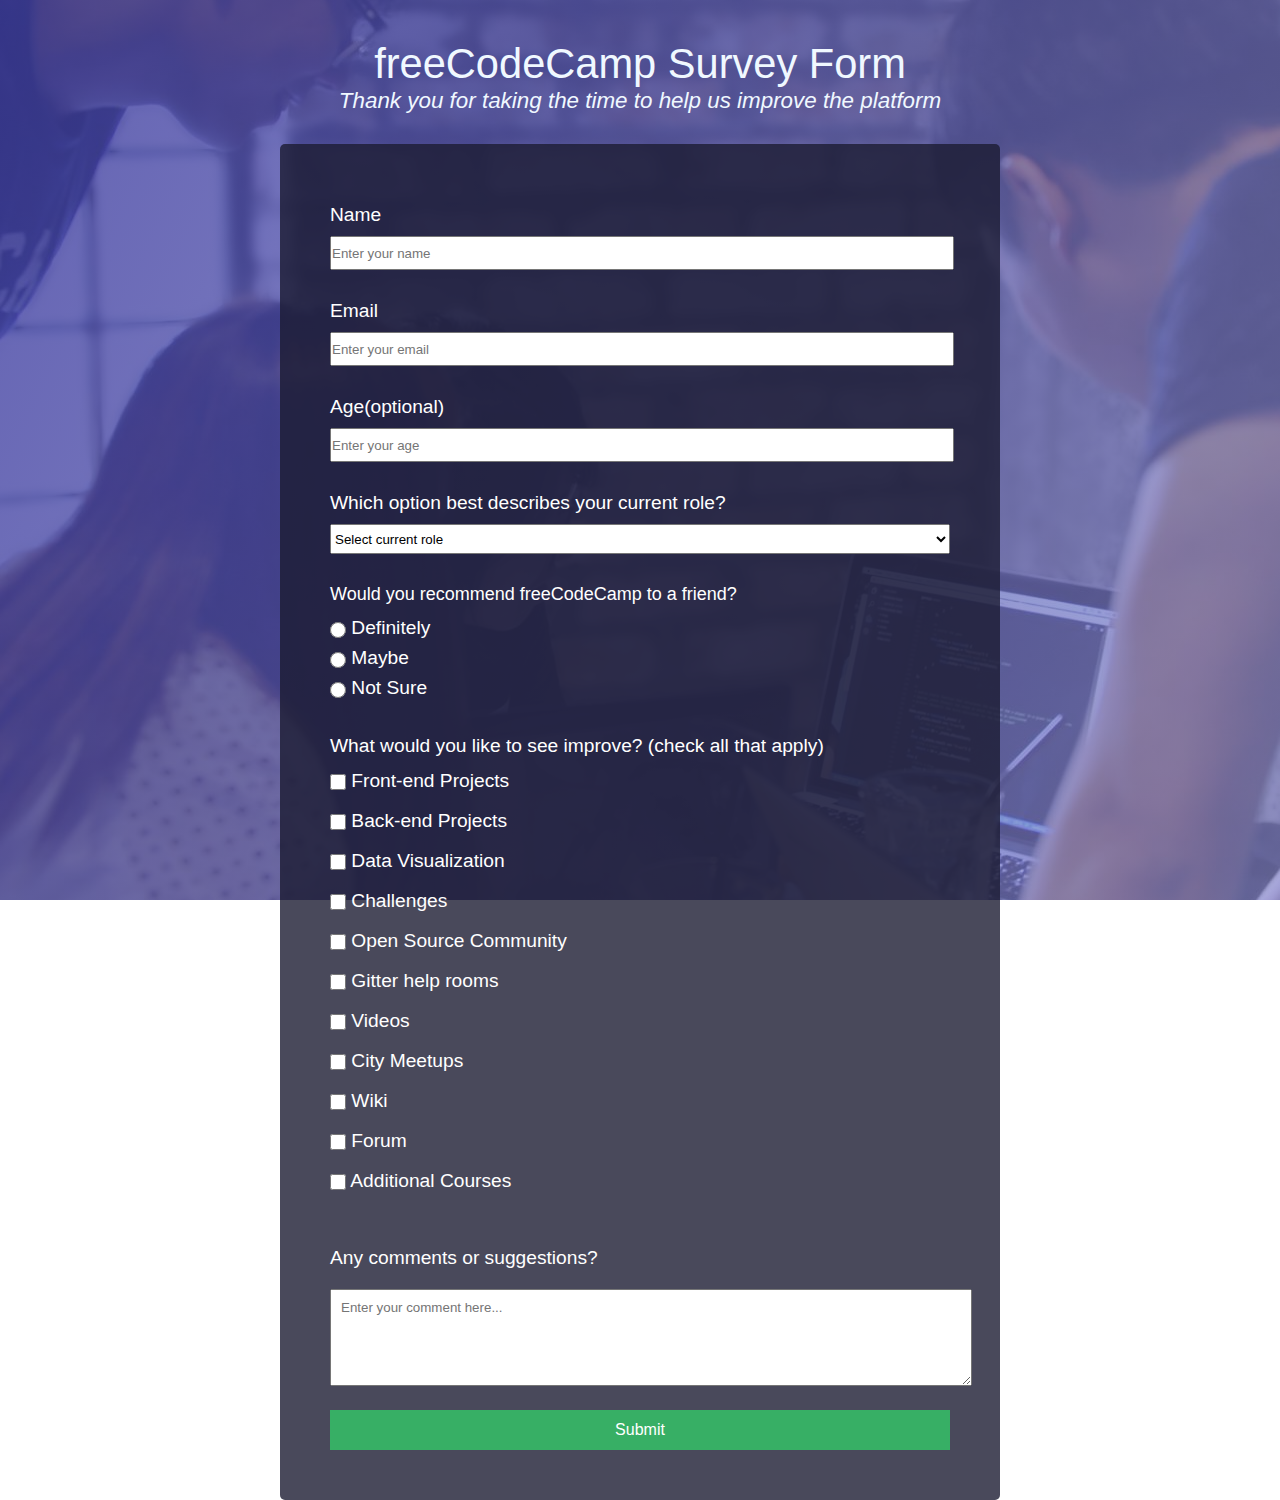
<file: Responsive Web Designing Projects/FCC Project-1/index.html>
<!DOCTYPE html>
<html lang="en">

<head>
    <meta charset="UTF-8">
    <meta http-equiv="X-UA-Compatible" content="IE=edge">
    <meta name="viewport" content="width=device-width, initial-scale=1.0">
    <title>freeCodeCamp Survey Form</title>
    <link rel="stylesheet" href="css/styles.css">
</head>

<body>
    <div class="background">
        <header>
            <h1 id="title">freeCodeCamp Survey Form</h1>
            <p class="text-center" id="description">Thank you for taking the time to help us improve the platform </p>
        </header>
        <div class="container">
            <form action="#" id="survey-form">
                <div class="form-group">
                    <label for="name" id="name-label">Name</label>
                    <input required type="text" id="name" name="name" placeholder="Enter your name">
                </div>
                <div class="form-group">
                    <label for="email" id="email-label">Email</label>
                    <input required type="email" name="email" id="email" placeholder="Enter your email">
                </div>
                <div class="form-group">
                    <label for="age" id="number-label">Age(optional)</label>
                    <input type="number" min="13" max="120" name="age" id="number" placeholder="Enter your age">
                </div>
                <div class="form-group">
                    <label for="role-selection">Which option best describes your current role?</label>
                    <select name="role-selection" id="dropdown">
                        <option value="">Select current role</option>
                        <option value="1">Student</option>
                        <option value="2">Full Time Job</option>
                        <option value="3">Full Time Learner</option>
                        <option value="4">Prefer Not To Say</option>
                        <option value="5">Other</option>
                    </select>
                </div>
                <div class="form-group radio">
                    <p>Would you recommend freeCodeCamp to a friend?</p>
                    <input class="inline" value="definitely" type="radio" name="recommendation" id="definitely"><label
                        class="inline" for="definitely"> Definitely</label><br>
                    <input class="inline" value="maybe" type="radio" name="recommendation" id="maybe"><label
                        class="inline" for="maybe"> Maybe</label><br>
                    <input class="inline" value="not-sure" type="radio" name="recommendation" id="not-sure"><label
                        class="inline" for="not-sure"> Not Sure</label>
                </div>
                <div class="form-group checkbox">
                    <label>What would you like to see improve? <span>(check all that apply)</span></label>
                    <label for="fep" class="inline block">
                        <input class="inline" type="checkbox" value="front-end" name="improve-suggest" id="fep">
                        Front-end
                        Projects</label>

                    <label for="bep" class="inline block">
                        <input class="inline" type="checkbox" value="back-end" name="improve-suggest" id="bep"> Back-end
                        Projects</label>

                    <label for="dv" class="inline block">
                        <input class="inline" type="checkbox" value="data-visualization" name="improve-suggest" id="dv">
                        Data
                        Visualization</label>

                    <label for="chl" class="inline block">
                        <input class="inline" type="checkbox" value="challenges" name=" improve-suggest" id="chl">
                        Challenges</label>

                    <label for="osc" class="inline block">
                        <input class="inline" type="checkbox" value="open-source-community" name="improve-suggest"
                            id="osc"> Open Source
                        Community</label>

                    <label for="ghr" class="inline block">
                        <input class="inline" type="checkbox" value="gitter-help-rooms" name="improve-suggest" id="ghr">
                        Gitter help rooms</label>

                    <label for="vid" class="inline block">
                        <input class="inline" type="checkbox" value="videos" name="improve-suggest" id="vid">
                        Videos</label>

                    <label for="cm" class="inline block">
                        <input class="inline" type="checkbox" value="city-meetups" name="improve-suggest" id="cm"> City
                        Meetups</label>

                    <label for="wiki" class="inline block">
                        <input class="inline" type="checkbox" value="wiki" name="improve-suggest" id="wiki">
                        Wiki</label>

                    <label for="forum" class="inline block">
                        <input class="inline" type="checkbox" value="forum" name="improve-suggest" id="forum">
                        Forum</label>

                    <label for="ac" class="inline block">
                        <input class="inline" type="checkbox" value="additional-courses" name="improve-suggest" id="ac">
                        Additional Courses</label>
                </div>
                <div class="form-group text-area">
                    <label class="block">Any comments or suggestions?</label>
                    <textarea name="text-area" id="bio" rows="5" placeholder="Enter your comment here..."></textarea>
                </div>
                <div class="form-group">
                    <input type="submit" value="Submit" id="submit">
                </div>
            </form>
        </div>
        <footer>

        </footer>
    </div>
</body>

</html>
</file>
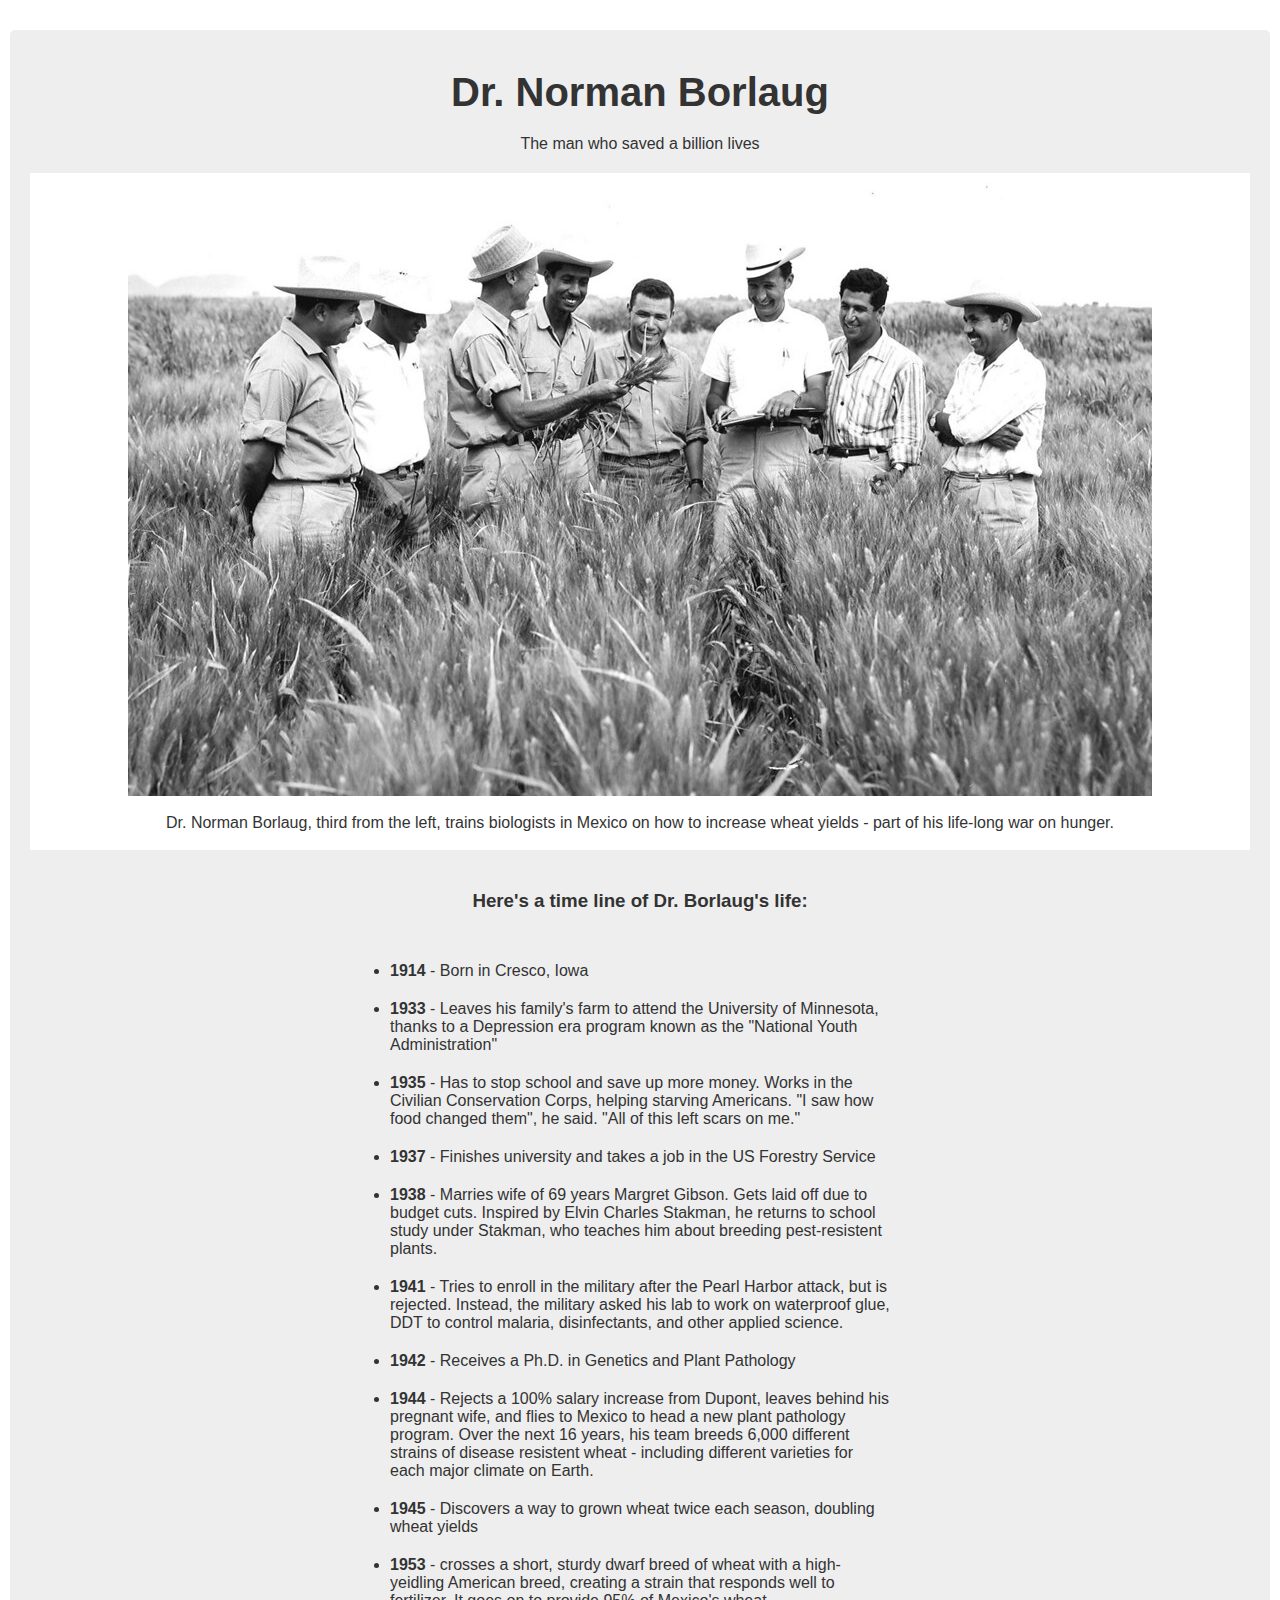
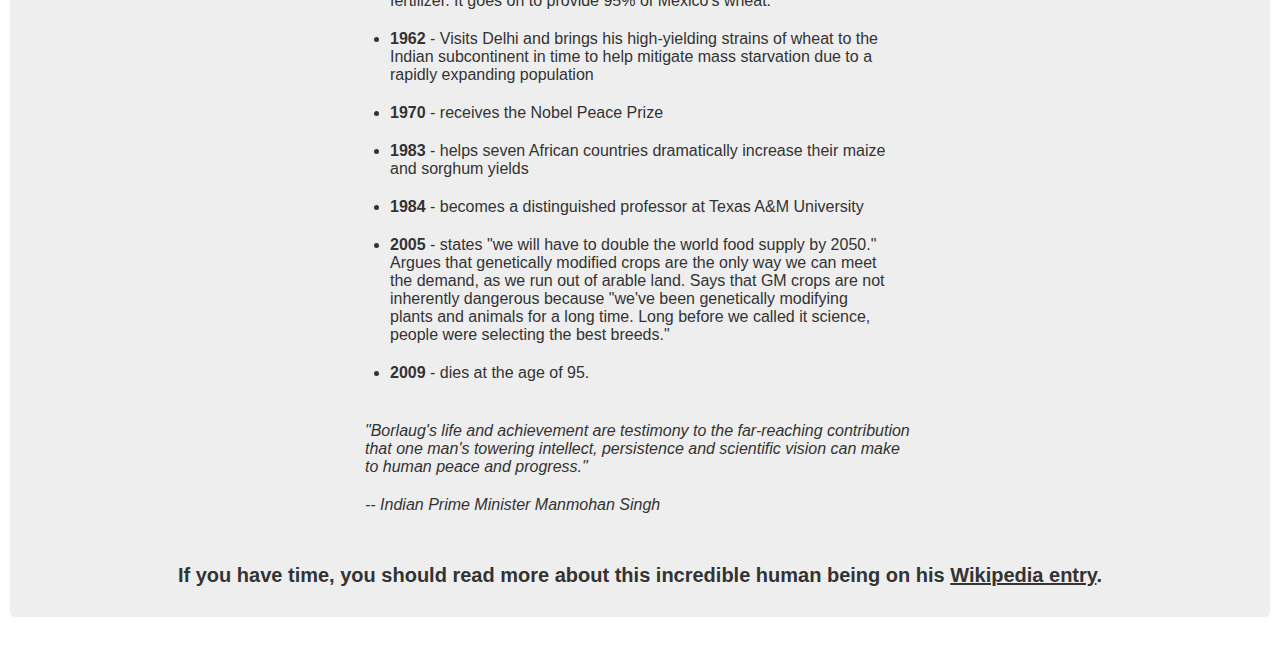
<file: Responsive Web Designing Projects/FCC Project-2/index.html>
<!DOCTYPE html>
<html lang="en">

<head>
    <meta charset="UTF-8">
    <meta http-equiv="X-UA-Compatible" content="IE=edge">
    <meta name="viewport" content="width=device-width, initial-scale=1.0">
    <link rel="stylesheet" href="css/styles.css">
    <title>Tribute Page</title>
</head>

<body>
    <main id="main">
        <div class="title" id="title">
            <h1>Dr. Norman Borlaug</h1>
            <p>The man who saved a billion lives</p>
        </div>
        <div class="image-box" id="img-div">
            <figure>
                <img src="img/Norman-in-the-field.jpg" id="image"
                    alt="Dr.Norman's photo taken in Mexican fields while he's training biologists">
                <figcaption id="img-caption">Dr. Norman Borlaug, third from the left, trains biologists in Mexico on how to increase
                    wheat yields - part of his life-long war on hunger. </figcaption>
            </figure>
        </div>
        <section id="tribute-info">
            <h3>Here's a time line of Dr. Borlaug's life:</h3>
            <ul>
                <li><span>1914</span> - Born in Cresco, Iowa</li>
                <li><span>1933</span> - Leaves his family's farm to attend the University of Minnesota, thanks to a
                    Depression era program known as the "National Youth Administration" </li>
                <li><span>1935</span> - Has to stop school and save up more money. Works in the Civilian Conservation
                    Corps, helping starving Americans. "I saw how food changed them", he said. "All of this left scars
                    on me." </li>
                <li><span>1937</span> - Finishes university and takes a job in the US Forestry Service </li>
                <li><span>1938</span> - Marries wife of 69 years Margret Gibson. Gets laid off due to budget cuts.
                    Inspired by Elvin Charles Stakman, he returns to school study under Stakman, who teaches him about
                    breeding pest-resistent plants. </li>
                <li><span>1941</span> - Tries to enroll in the military after the Pearl Harbor attack, but is rejected.
                    Instead, the military asked his lab to work on waterproof glue, DDT to control malaria,
                    disinfectants, and other applied science. </li>
                <li><span>1942</span> - Receives a Ph.D. in Genetics and Plant Pathology </li>
                <li><span>1944</span> - Rejects a 100% salary increase from Dupont, leaves behind his pregnant wife, and
                    flies to Mexico to head a new plant pathology program. Over the next 16 years, his team breeds 6,000
                    different strains of disease resistent wheat - including different varieties for each major climate
                    on Earth. </li>
                <li><span>1945</span> - Discovers a way to grown wheat twice each season, doubling wheat yields </li>
                <li><span>1953</span> - crosses a short, sturdy dwarf breed of wheat with a high-yeidling American
                    breed, creating a strain that responds well to fertilizer. It goes on to provide 95% of Mexico's
                    wheat. </li>
                <li><span>1962</span> - Visits Delhi and brings his high-yielding strains of wheat to the Indian
                    subcontinent in time to help mitigate mass starvation due to a rapidly expanding population </li>
                <li><span>1970</span> - receives the Nobel Peace Prize</li>
                <li><span>1983</span> - helps seven African countries dramatically increase their maize and sorghum
                    yields </li>
                <li><span>1984</span> - becomes a distinguished professor at Texas A&M University </li>
                <li><span>2005</span> - states "we will have to double the world food supply by 2050." Argues that
                    genetically modified crops are the only way we can meet the demand, as we run out of arable land.
                    Says that GM crops are not inherently dangerous because "we've been genetically modifying plants and
                    animals for a long time. Long before we called it science, people were selecting the best breeds."
                </li>
                <li><span>2009</span> - dies at the age of 95.</li>
            </ul>
            <div class="pm-qoute">
                <p>"Borlaug's life and achievement are testimony to the far-reaching contribution that one man's
                    towering intellect, persistence and scientific vision can make to human peace and progress."</p>
                <p class="pm-name">-- Indian Prime Minister Manmohan Singh</p>
            </div>
        </section>
        <div class="foot">
            <p>
                If you have time, you should read more about this incredible human being on his <a
                    href="https://en.wikipedia.org/wiki/Norman_Borlaug" id="tribute-link" target="_blank">Wikipedia
                    entry</a>.
            </p>
        </div>
    </main>

</body>

</html>
</file>
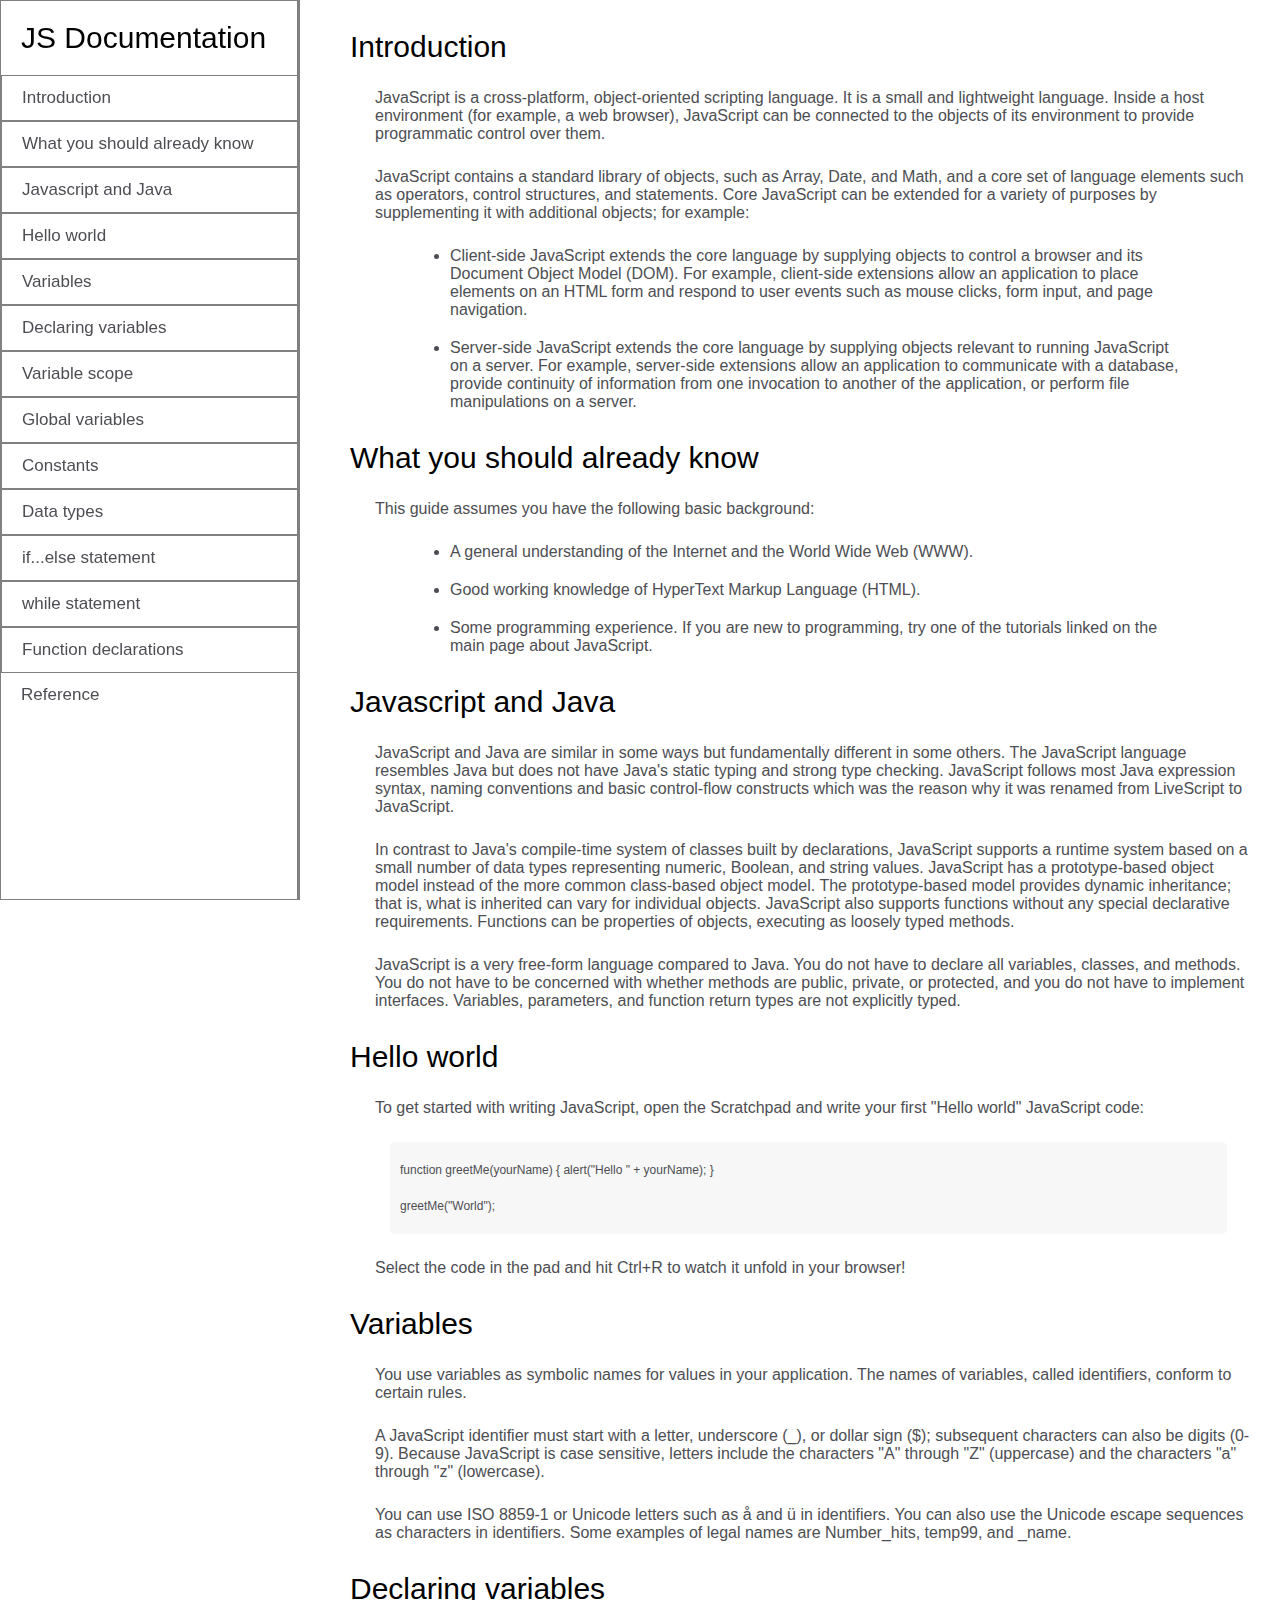
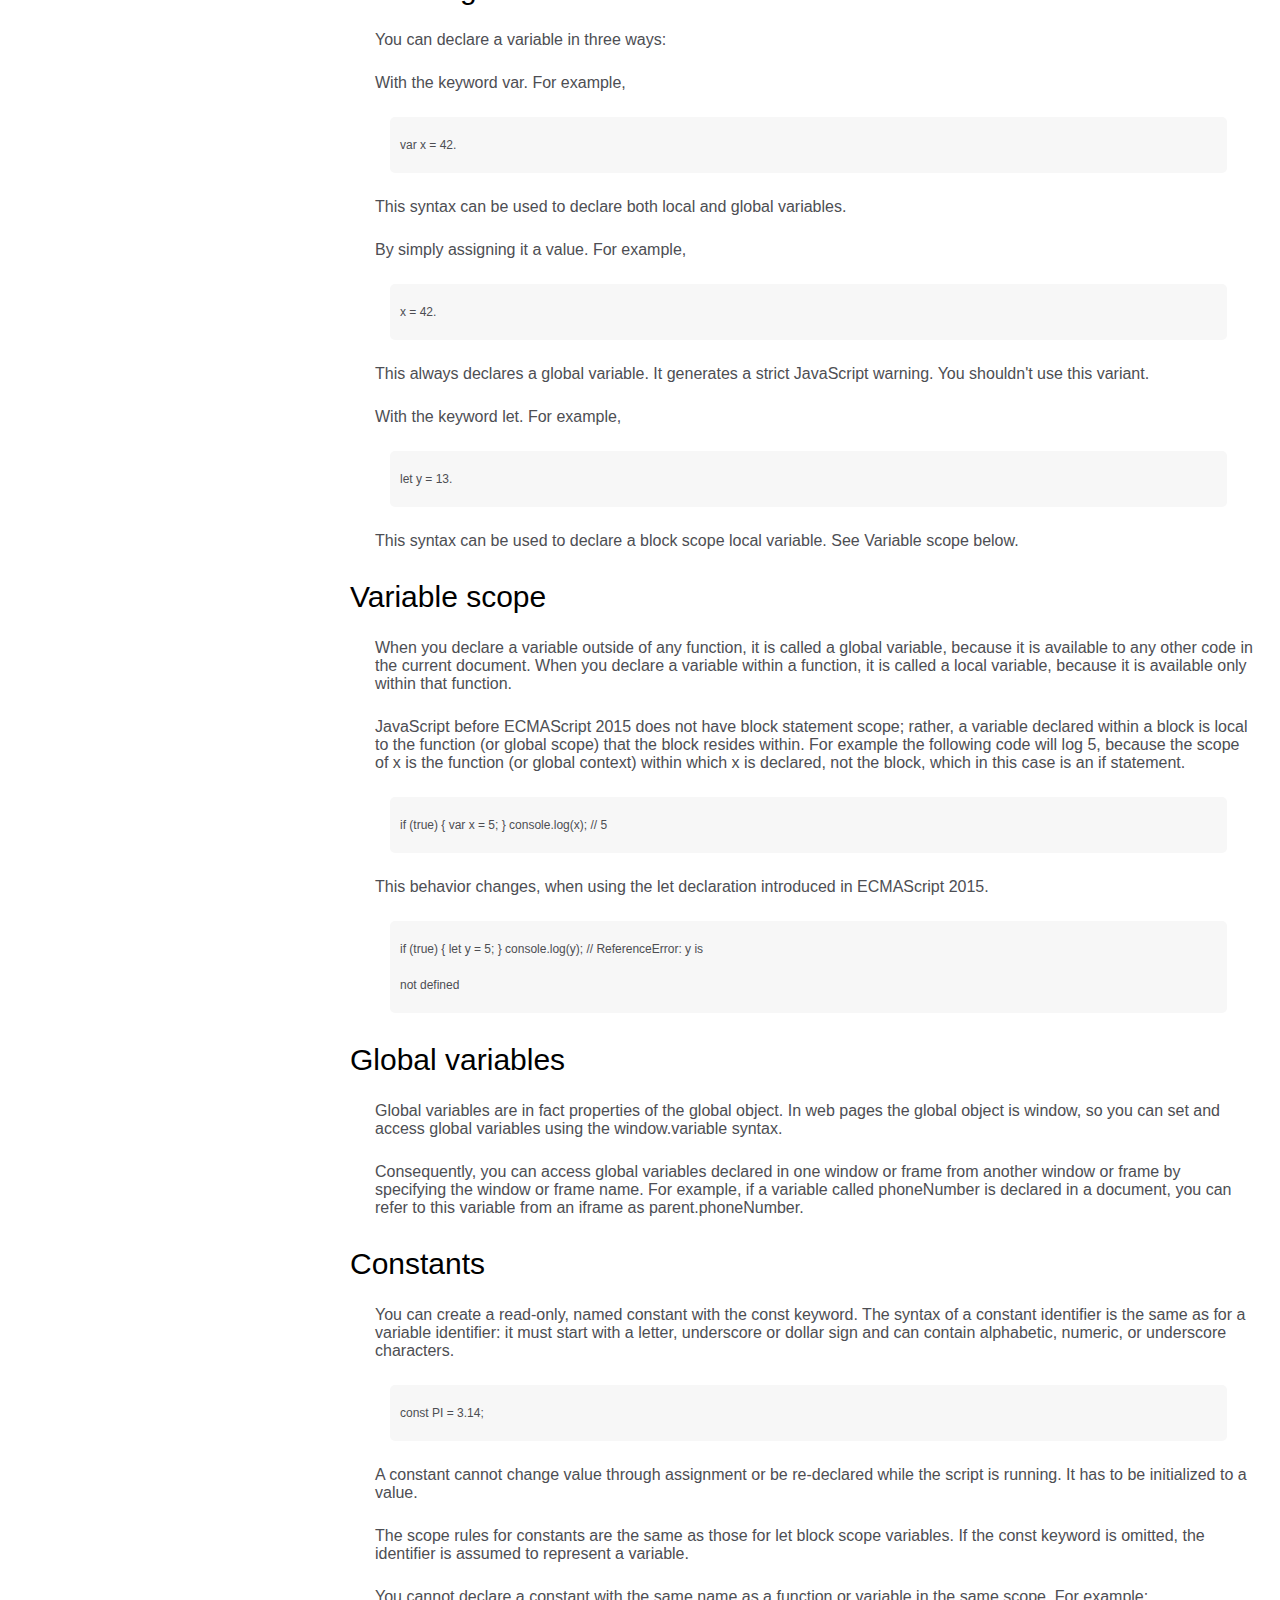
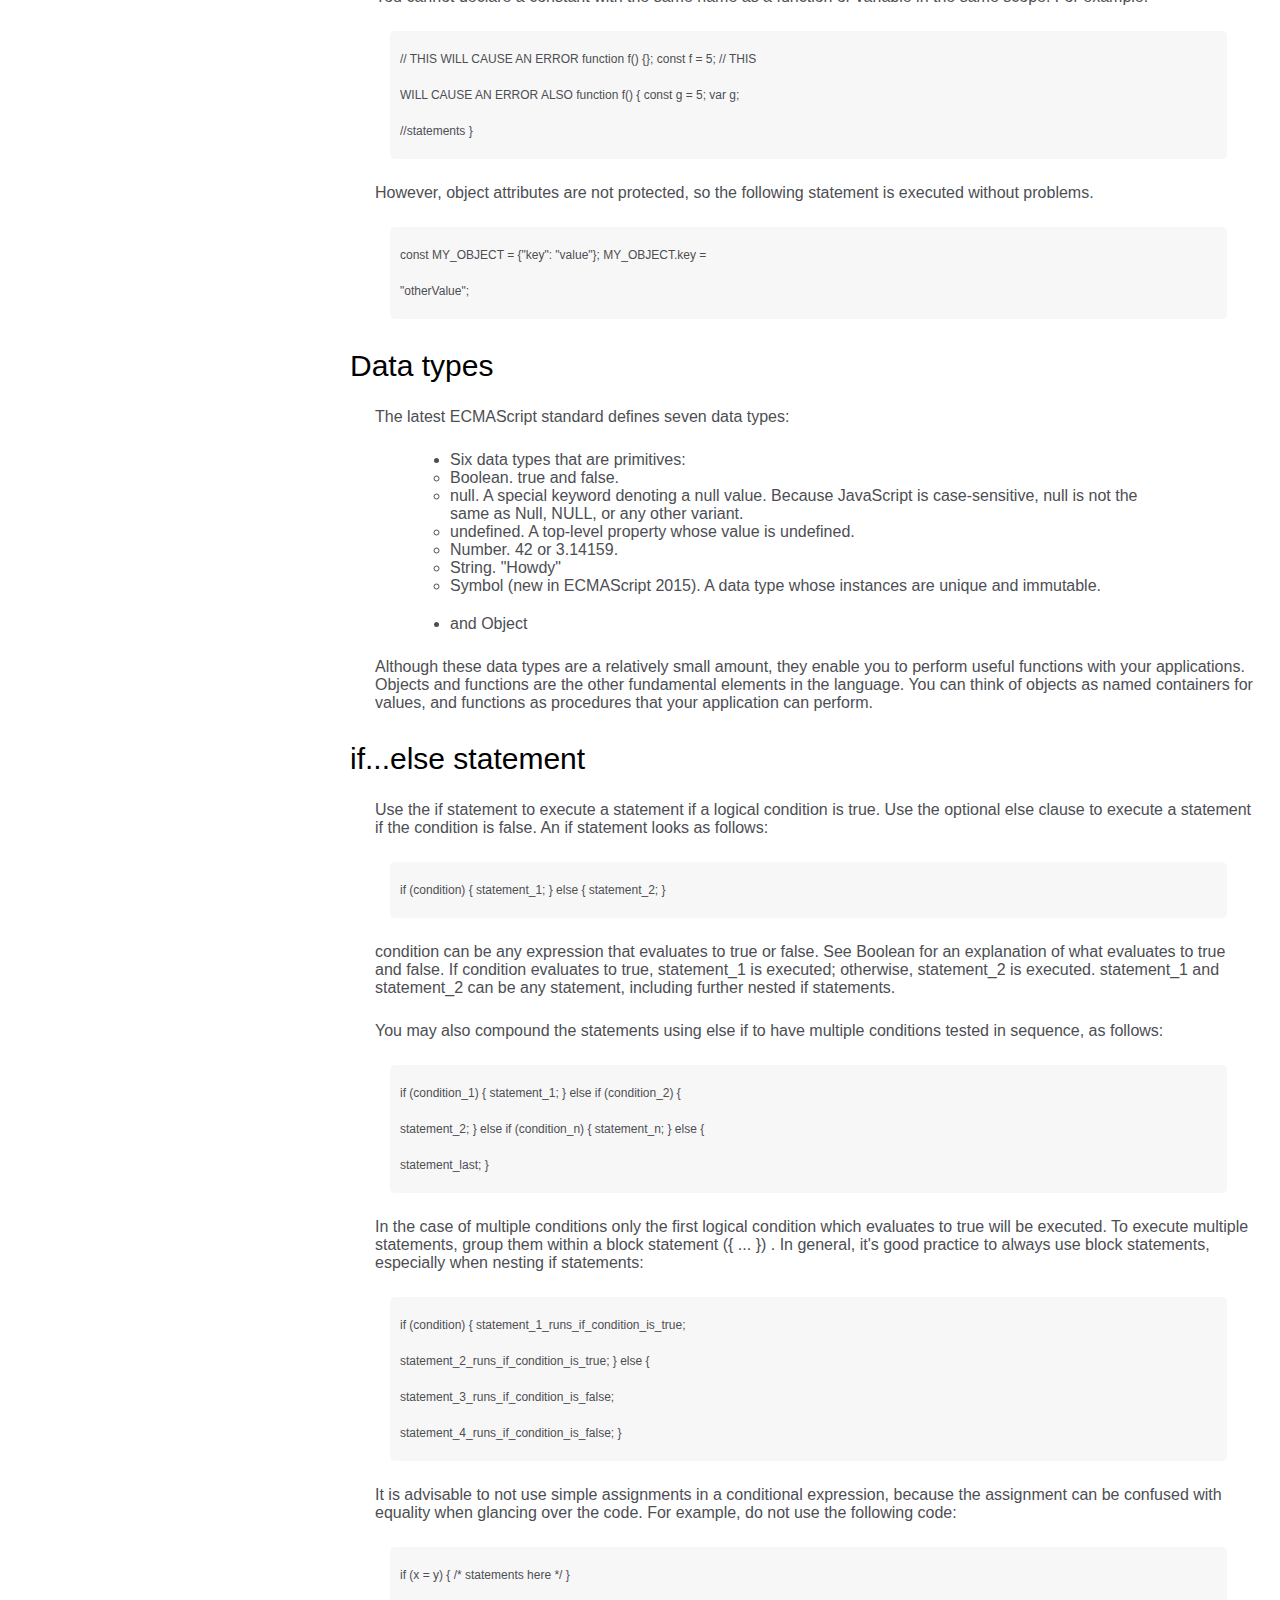
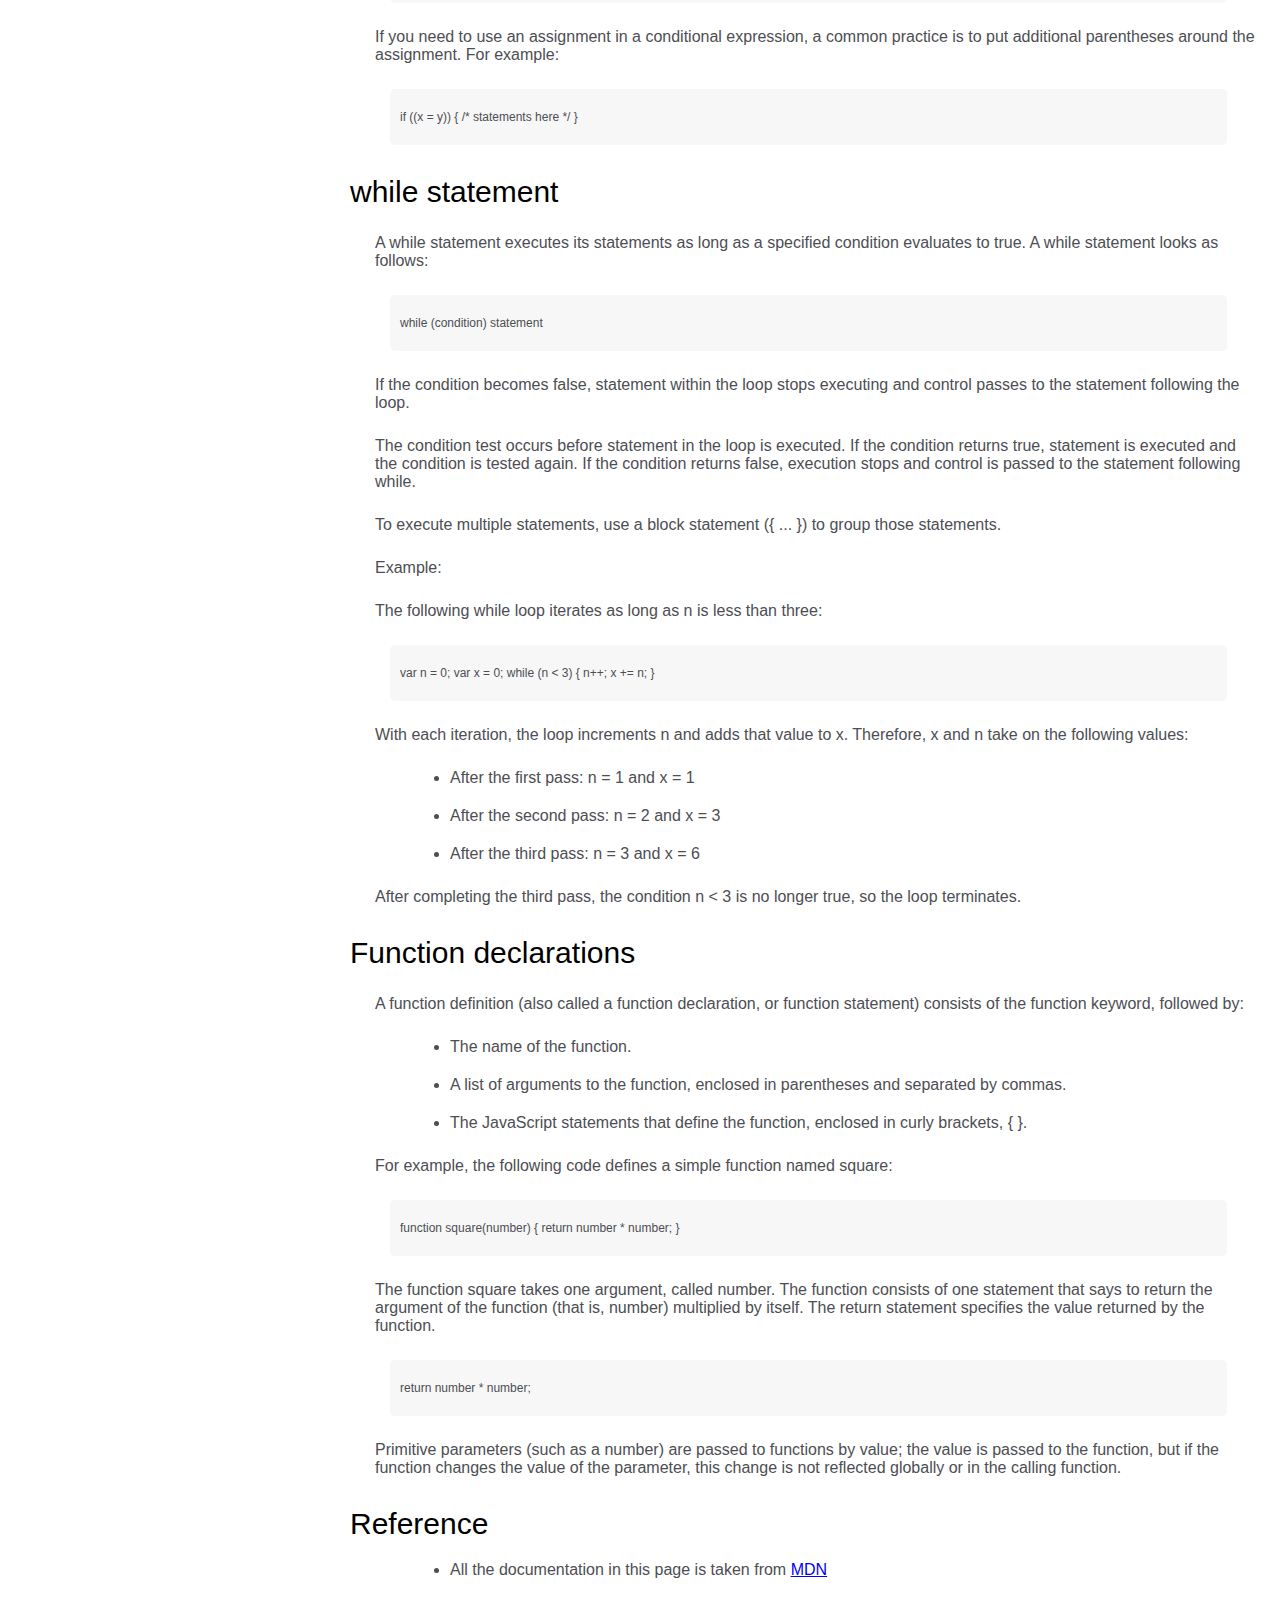
<file: Responsive Web Designing Projects/FCC Project-3/index.html>
<!DOCTYPE html>
<html lang="en">

<head>
    <meta charset="UTF-8">
    <meta http-equiv="X-UA-Compatible" content="IE=edge">
    <meta name="viewport" content="width=device-width, initial-scale=1.0">
    <link rel="stylesheet" href="styles.css">
    <title>Technical Documentation Page</title>
</head>

<body>
    <header>
        <nav id="navbar">
            <header>

                <h1>
                    JS Documentation
                </h1>
            </header>
            <a href="#Introduction" id="nav-link" class="nav-link">Introduction</a>
            <a href="#What_you_should_already_know" id="nav-link" class="nav-link">What you should already know</a>
            <a href="#Javascript_and_Java" id="nav-link" class="nav-link">Javascript and Java</a>
            <a href="#Hello_world" id="nav-link" class="nav-link">Hello world</a>
            <a href="#Variables" id="nav-link" class="nav-link">Variables</a>
            <a href="#Declaring_variables" id="nav-link" class="nav-link">Declaring variables</a>
            <a href="#Variable_scope" id="nav-link" class="nav-link">Variable scope</a>
            <a href="#Global_variables" id="nav-link" class="nav-link">Global variables</a>
            <a href="#Constants" id="nav-link" class="nav-link">Constants</a>
            <a href="#Data_types" id="nav-link" class="nav-link">Data types</a>
            <a href="#if...else_statement" id="nav-link" class="nav-link">if...else statement</a>
            <a href="#while_statement" id="nav-link" class="nav-link">while statement</a>
            <a href="#Function_declarations" id="nav-link" class="nav-link">Function declarations</a>
            <a href="#Reference" id="nav-link" class="nav-link">Reference</a>
        </nav>
    </header>
    <main id="main-doc">

        <section class="main-section" id="Introduction">
            <header>Introduction</header>
            <p>JavaScript is a cross-platform, object-oriented scripting language. It is a small and lightweight
                language. Inside a host environment (for example, a web browser), JavaScript can be connected to the
                objects of its environment to provide programmatic control over them. </p>
            <p>JavaScript contains a standard library of objects, such as Array, Date, and Math, and a core set of
                language elements such as operators, control structures, and statements. Core JavaScript can be extended
                for a variety of purposes by supplementing it with additional objects; for example:
            <ul>
                <li>Client-side JavaScript extends the core language by supplying objects to control a browser and its
                    Document Object Model (DOM). For example, client-side extensions allow an application to place
                    elements on an HTML form and respond to user events such as mouse clicks, form input, and page
                    navigation. </li>
                <li>Server-side JavaScript extends the core language by supplying objects relevant to running JavaScript
                    on a server. For example, server-side extensions allow an application to communicate with a
                    database, provide continuity of information from one invocation to another of the application, or
                    perform file manipulations on a server. </li>
            </ul>
            </p>
        </section>

        <section class="main-section" id="What_you_should_already_know">
            <header>What you should already know</header>
            <p>This guide assumes you have the following basic background:
            <ul>
                <li>A general understanding of the Internet and the World Wide Web (WWW). </li>
                <li>Good working knowledge of HyperText Markup Language (HTML).</li>
                <li>Some programming experience. If you are new to programming, try one of the tutorials linked on the
                    main page about JavaScript. </li>
            </ul>
            </p>
        </section>

        <section class="main-section" id="Javascript_and_Java">
            <header>Javascript and Java</header>
            <p>JavaScript and Java are similar in some ways but fundamentally different in some others. The JavaScript
                language resembles Java but does not have Java's static typing and strong type checking. JavaScript
                follows most Java expression syntax, naming conventions and basic control-flow constructs which was the
                reason why it was renamed from LiveScript to JavaScript. </p>
            <p>In contrast to Java's compile-time system of classes built by declarations, JavaScript supports a runtime
                system based on a small number of data types representing numeric, Boolean, and string values.
                JavaScript has a prototype-based object model instead of the more common class-based object model. The
                prototype-based model provides dynamic inheritance; that is, what is inherited can vary for individual
                objects. JavaScript also supports functions without any special declarative requirements. Functions can
                be properties of objects, executing as loosely typed methods. </p>
            <p>JavaScript is a very free-form language compared to Java. You do not have to declare all variables,
                classes, and methods. You do not have to be concerned with whether methods are public, private, or
                protected, and you do not have to implement interfaces. Variables, parameters, and function return types
                are not explicitly typed. </p>
        </section>

        <section class="main-section" id="Hello_world">
            <header>Hello world</header>
            <p>To get started with writing JavaScript, open the Scratchpad and write your first "Hello world" JavaScript
                code: </p>
            <code>function greetMe(yourName) { alert("Hello " + yourName); }
                greetMe("World");</code>
            <p>Select the code in the pad and hit Ctrl+R to watch it unfold in your browser! </p>
        </section>

        <section class="main-section" id="Variables">
            <header>Variables</header>
            <p>You use variables as symbolic names for values in your application. The names of variables, called
                identifiers, conform to certain rules. </p>
            <p>A JavaScript identifier must start with a letter, underscore (_), or dollar sign ($); subsequent
                characters can also be digits (0-9). Because JavaScript is case sensitive, letters include the
                characters "A" through "Z" (uppercase) and the characters "a" through "z" (lowercase). </p>
            <p>You can use ISO 8859-1 or Unicode letters such as å and ü in identifiers. You can also use the Unicode
                escape sequences as characters in identifiers. Some examples of legal names are Number_hits, temp99, and
                _name. </p>
        </section>

        <section class="main-section" id="Declaring_variables">
            <header>Declaring variables</header>
            <p>You can declare a variable in three ways: </p>
            <p>With the keyword var. For example, </p>
            <code>var x = 42.</code>
            <p>This syntax can be used to declare both local and global variables. </p>
            <p>By simply assigning it a value. For example, </p>
            <code>x = 42.</code>
            <p>This always declares a global variable. It generates a strict JavaScript warning. You shouldn't use this
                variant. </p>
            <p>With the keyword let. For example,</p>
            <code>let y = 13.</code>
            <p>This syntax can be used to declare a block scope local variable. See Variable scope below. </p>
        </section>

        <section class="main-section" id="Variable_scope">
            <header>Variable scope</header>
            <p>When you declare a variable outside of any function, it is called a global variable, because it is
                available to any other code in the current document. When you declare a variable within a function, it
                is called a local variable, because it is available only within that function. </p>
            <p>JavaScript before ECMAScript 2015 does not have block statement scope; rather, a variable declared within
                a block is local to the function (or global scope) that the block resides within. For example the
                following code will log 5, because the scope of x is the function (or global context) within which x is
                declared, not the block, which in this case is an if statement. </p>
            <code>if (true) { var x = 5; } console.log(x); // 5</code>
            <p>This behavior changes, when using the let declaration introduced in ECMAScript 2015. </p>
            <code>if (true) { let y = 5; } console.log(y); // ReferenceError: y is
                not defined</code>
        </section>

        <section class="main-section" id="Global_variables">
            <header>Global variables</header>
            <p>Global variables are in fact properties of the global object. In web pages the global object is window,
                so you can set and access global variables using the window.variable syntax.</p>
            <p>Consequently, you can access global variables declared in one window or frame from another window or
                frame by specifying the window or frame name. For example, if a variable called phoneNumber is declared
                in a document, you can refer to this variable from an iframe as parent.phoneNumber. </p>
        </section>

        <section class="main-section" id="Constants">
            <header>Constants</header>
            <p>You can create a read-only, named constant with the const keyword. The syntax of a constant identifier is
                the same as for a variable identifier: it must start with a letter, underscore or dollar sign and can
                contain alphabetic, numeric, or underscore characters. </p>
            <code>const PI = 3.14;</code>
            <p>A constant cannot change value through assignment or be re-declared while the script is running. It has
                to be initialized to a value. </p>
            <p> The scope rules for constants are the same as those for let block scope variables. If the const keyword
                is omitted, the identifier is assumed to represent a variable. </p>
            <p>You cannot declare a constant with the same name as a function or variable in the same scope. For
                example: </p>
            <code>// THIS WILL CAUSE AN ERROR function f() {}; const f = 5; // THIS
                WILL CAUSE AN ERROR ALSO function f() { const g = 5; var g;
                //statements }</code>
            <p>However, object attributes are not protected, so the following statement is executed without problems.
            </p>
            <code>const MY_OBJECT = {"key": "value"}; MY_OBJECT.key =
                    "otherValue";</code>
        </section>

        <section class="main-section" id="Data_types">
            <header>Data types</header>
            <p>The latest ECMAScript standard defines seven data types:
            <ul>
                <li>Six data types that are primitives:
                    <ul class="nested_list">
                        <li>Boolean. true and false.</li>
                        <li>null. A special keyword denoting a null value. Because JavaScript is case-sensitive, null is
                            not the same as Null, NULL, or any other variant. </li>
                        <li>undefined. A top-level property whose value is undefined. </li>
                        <li>Number. 42 or 3.14159.</li>
                        <li>String. "Howdy"</li>
                        <li>Symbol (new in ECMAScript 2015). A data type whose instances are unique and immutable. </li>
                    </ul>
                </li>
                <li>and Object</li>
            </ul>
            </p>
            <p>Although these data types are a relatively small amount, they enable you to perform useful functions with
                your applications. Objects and functions are the other fundamental elements in the language. You can
                think of objects as named containers for values, and functions as procedures that your application can
                perform. </p>
        </section>

        <section class="main-section" id="if...else_statement">
            <header>if...else statement</header>
            <p>Use the if statement to execute a statement if a logical condition is true. Use the optional else clause
                to execute a statement if the condition is false. An if statement looks as follows:</p>
            <code>if (condition) { statement_1; } else { statement_2; }</code>
            <p>condition can be any expression that evaluates to true or false. See Boolean for an explanation of what
                evaluates to true and false. If condition evaluates to true, statement_1 is executed; otherwise,
                statement_2 is executed. statement_1 and statement_2 can be any statement, including further nested if
                statements. </p>
            <p>You may also compound the statements using else if to have multiple conditions tested in sequence, as
                follows: </p>
            <code>if (condition_1) { statement_1; } else if (condition_2) {
                statement_2; } else if (condition_n) { statement_n; } else {
                statement_last; }</code>
            <p>In the case of multiple conditions only the first logical condition which evaluates to true will be
                executed. To execute multiple statements, group them within a block statement ({ ... }) . In general,
                it's good practice to always use block statements, especially when nesting if statements: </p>
            <code>if (condition) { statement_1_runs_if_condition_is_true;
                    statement_2_runs_if_condition_is_true; } else {
                    statement_3_runs_if_condition_is_false;
                    statement_4_runs_if_condition_is_false; }</code>
            <p>It is advisable to not use simple assignments in a conditional expression, because the assignment can be
                confused with equality when glancing over the code. For example, do not use the following code: </p>
            <code>if (x = y) { /* statements here */ }</code>
            <p>If you need to use an assignment in a conditional expression, a common practice is to put additional
                parentheses around the assignment. For example: </p>
            <code>if ((x = y)) { /* statements here */ }</code>
        </section>

        <section class="main-section" id="while_statement">
            <header>while statement</header>
            <p>A while statement executes its statements as long as a specified condition evaluates to true. A while
                statement looks as follows: </p>
            <code>while (condition) statement</code>
            <p> If the condition becomes false, statement within the loop stops executing and control passes to the
                statement following the loop. </p>
            <p>The condition test occurs before statement in the loop is executed. If the condition returns true,
                statement is executed and the condition is tested again. If the condition returns false, execution stops
                and control is passed to the statement following while. </p>
            <p>To execute multiple statements, use a block statement ({ ... }) to group those statements. </p>
            <p>Example: </p>
            <p>The following while loop iterates as long as n is less than three: </p>
            <code>var n = 0; var x = 0; while (n < 3) { n++; x += n; }</code>
            <p>With each iteration, the loop increments n and adds that value to x. Therefore, x and n take on the
                following values: </p>
            <ul>
                <li>After the first pass: n = 1 and x = 1</li>
                <li>After the second pass: n = 2 and x = 3</li>
                <li>After the third pass: n = 3 and x = 6</li>
            </ul>
            <p>After completing the third pass, the condition n < 3 is no longer true, so the loop terminates. </p>
        </section>

        <section class="main-section" id="Function_declarations">
            <header>Function declarations</header>
            <p>A function definition (also called a function declaration, or function statement) consists of the
                function keyword, followed by: </p>
            <ul>
                <li>The name of the function.</li>
                <li>A list of arguments to the function, enclosed in parentheses and separated by commas. </li>
                <li>The JavaScript statements that define the function, enclosed in curly brackets, { }. </li>
            </ul>
            <p>For example, the following code defines a simple function named square: </p>
            <code>function square(number) { return number * number; }</code>
            <p>The function square takes one argument, called number. The function consists of one statement that says
                to return the argument of the function (that is, number) multiplied by itself. The return statement
                specifies the value returned by the function. </p>
            <code>return number * number;</code>
            <p>Primitive parameters (such as a number) are passed to functions by value; the value is passed to the
                function, but if the function changes the value of the parameter, this change is not reflected globally
                or in the calling function. </p>
        </section>

        <section class="main-section" id="Reference">
            <header>Reference</header>
            <ul>
                <li>All the documentation in this page is taken from <a target="_blank"
                        href="https://developer.mozilla.org/en-US/docs/Web/JavaScript/Guide" class="mdn-ref">MDN</a>
                </li>
            </ul>
        </section>
    </main>
</body>

</html>
</file>
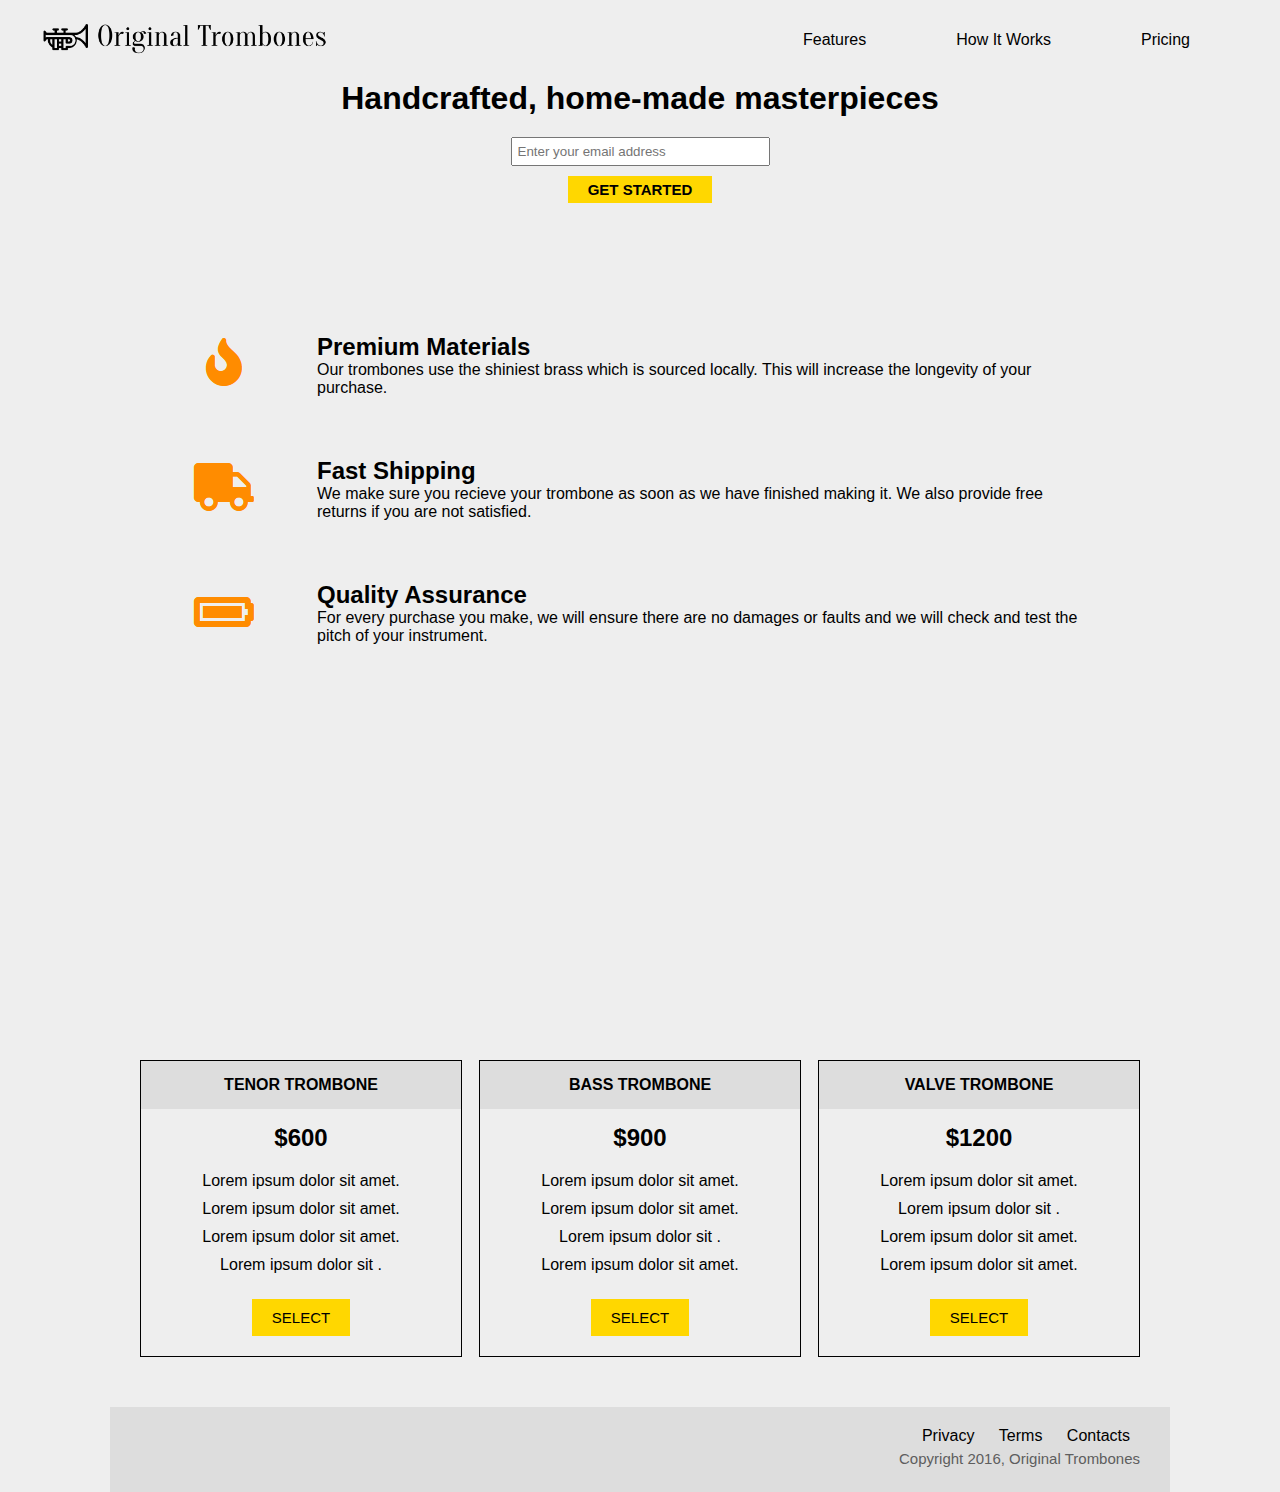
<file: Responsive Web Designing Projects/FCC Project-4/index.html>
<!DOCTYPE html>
<html lang="en">

<head>
    <meta charset="UTF-8">
    <meta http-equiv="X-UA-Compatible" content="IE=edge">
    <meta name="viewport" content="width=device-width, initial-scale=1.0">
    <link rel="stylesheet" href="css/styles.css">
    <link rel="stylesheet" href="https://cdnjs.cloudflare.com/ajax/libs/font-awesome/4.7.0/css/font-awesome.min.css">
    <title>Original Trombones</title>
</head>

<body>
    <header id="header">
        <div id="header-image-div">
            <img id="header-img" src="img/product-landing-page-logo.png" alt="logo">
        </div>
        <nav id="nav-bar">
            <a href="#features" class="nav-link">Features</a>
            <a href="#video-sec" class="nav-link">How It Works</a>
            <a href="#cards" class="nav-link">Pricing </a>
        </nav>
    </header>
    <main class="container">

        <section class="mail-box">
            <h1 class="text-center">Handcrafted, home-made masterpieces</h1>
            <form id="form" action="https://www.freecodecamp.com/email-submit" method="post">
                <input type="email" name="email" id="email" placeholder="Enter your email address">
                <input type="submit" id="submit" name="submit" value="Get Started">
            </form>
        </section>

        <section class="features" id="features">
            <div class="feature-logos">
                <img id="features-img" src="img/features-logos.png" alt="feature logo">
            </div>
            <div class="features-text">
                <div class="feat-sect">
                    <h2>Premium Materials</h2>
                    <p>Our trombones use the shiniest brass which is sourced locally. This will increase the longevity of your purchase. </p>
                </div>
                <div class="feat-sect">
                    <h2>Fast Shipping</h2>
                    <p>We make sure you recieve your trombone as soon as we have finished making it. We also provide free returns if you are not satisfied. </p>
                </div>
                <div class="feat-sect">
                    <h2>Quality Assurance</h2>
                    <p>For every purchase you make, we will ensure there are no damages or faults and we will check and test the pitch of your instrument. </p>
                </div>
            </div>
        </section>

        <section class="video" id="video-sec">
            <iframe id="video" width="560" height="315" src="https://www.youtube.com/embed/y8Yv4pnO7qc" title="YouTube video player" frameborder="0" allow="accelerometer; autoplay; clipboard-write; encrypted-media; gyroscope; picture-in-picture; web-share" allowfullscreen></iframe>
        </section>

        <sections class="cards-sect" id="cards">
            <div class="card text-center">
                <div class="card-heading">
                    <h4>Tenor Trombone</h4>
                </div>
                <h2 class="price-card">$600</h2>

                <p>Lorem ipsum dolor sit amet.</p>
                <p>Lorem ipsum dolor sit amet.</p>
                <p>Lorem ipsum dolor sit amet.</p>
                <p>Lorem ipsum dolor sit .</p>

                <button class="card-button">SELECT</button>
            </div>

            <div class="card text-center">
                <div class="card-heading">
                    <h4>Bass Trombone</h4>
                </div>
                <h2 class="price-card">$900</h2>
                
                <p>Lorem ipsum dolor sit amet.</p>
                <p>Lorem ipsum dolor sit amet.</p>
                <p>Lorem ipsum dolor sit .</p>
                <p>Lorem ipsum dolor sit amet.</p>

                <button class="card-button">SELECT</button>
            </div>

            <div class="card text-center">
                <div class="card-heading">
                    <h4>Valve Trombone</h4>
                </div>
                <h2 class="price-card">$1200</h2>

                <p>Lorem ipsum dolor sit amet.</p>
                <p>Lorem ipsum dolor sit .</p>
                <p>Lorem ipsum dolor sit amet.</p>
                <p>Lorem ipsum dolor sit amet.</p>

                <button class="card-button">SELECT</button>
            </div>
        </sections>

    </main>
    <footer>
        <a href="#">Privacy</a>
        <a href="#">Terms</a>
        <a href="#">Contacts</a>        
        <p>Copyright 2016, Original Trombones</p>
    </footer>
</body>

</html>
</file>
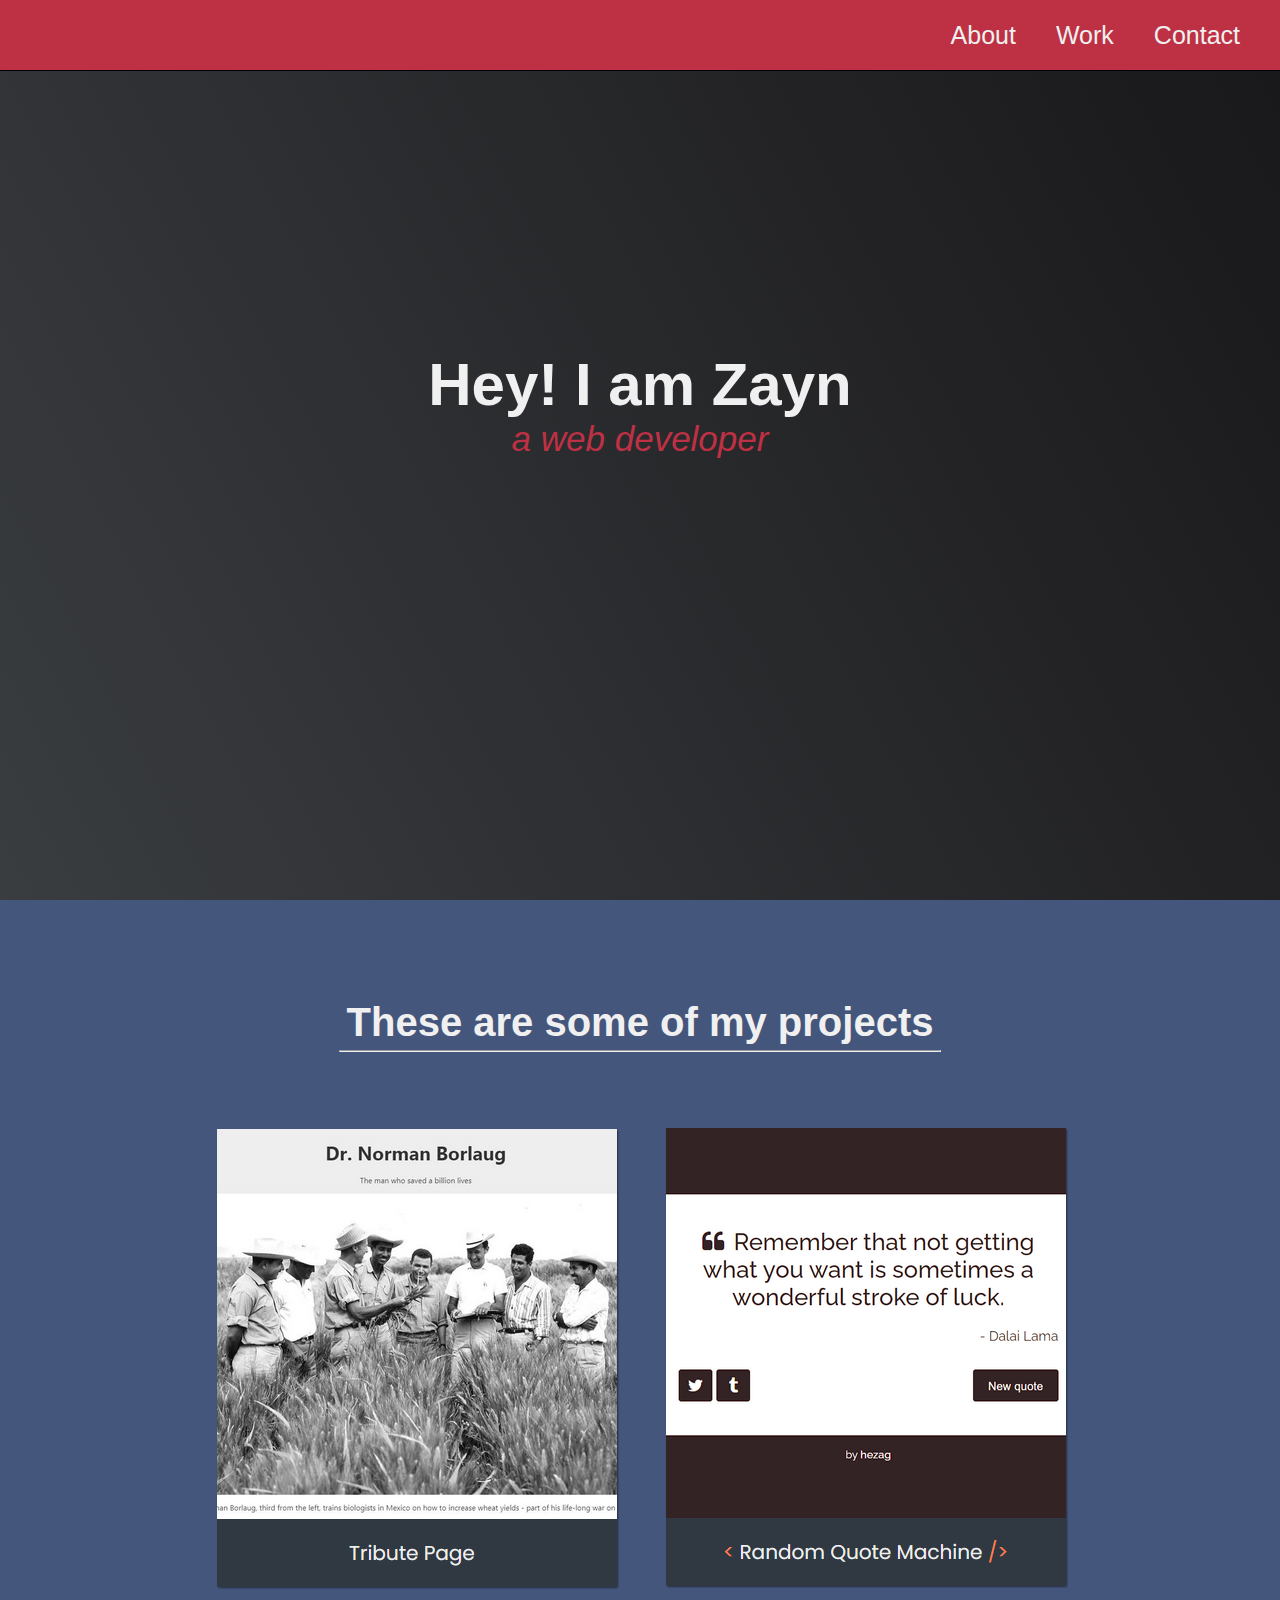
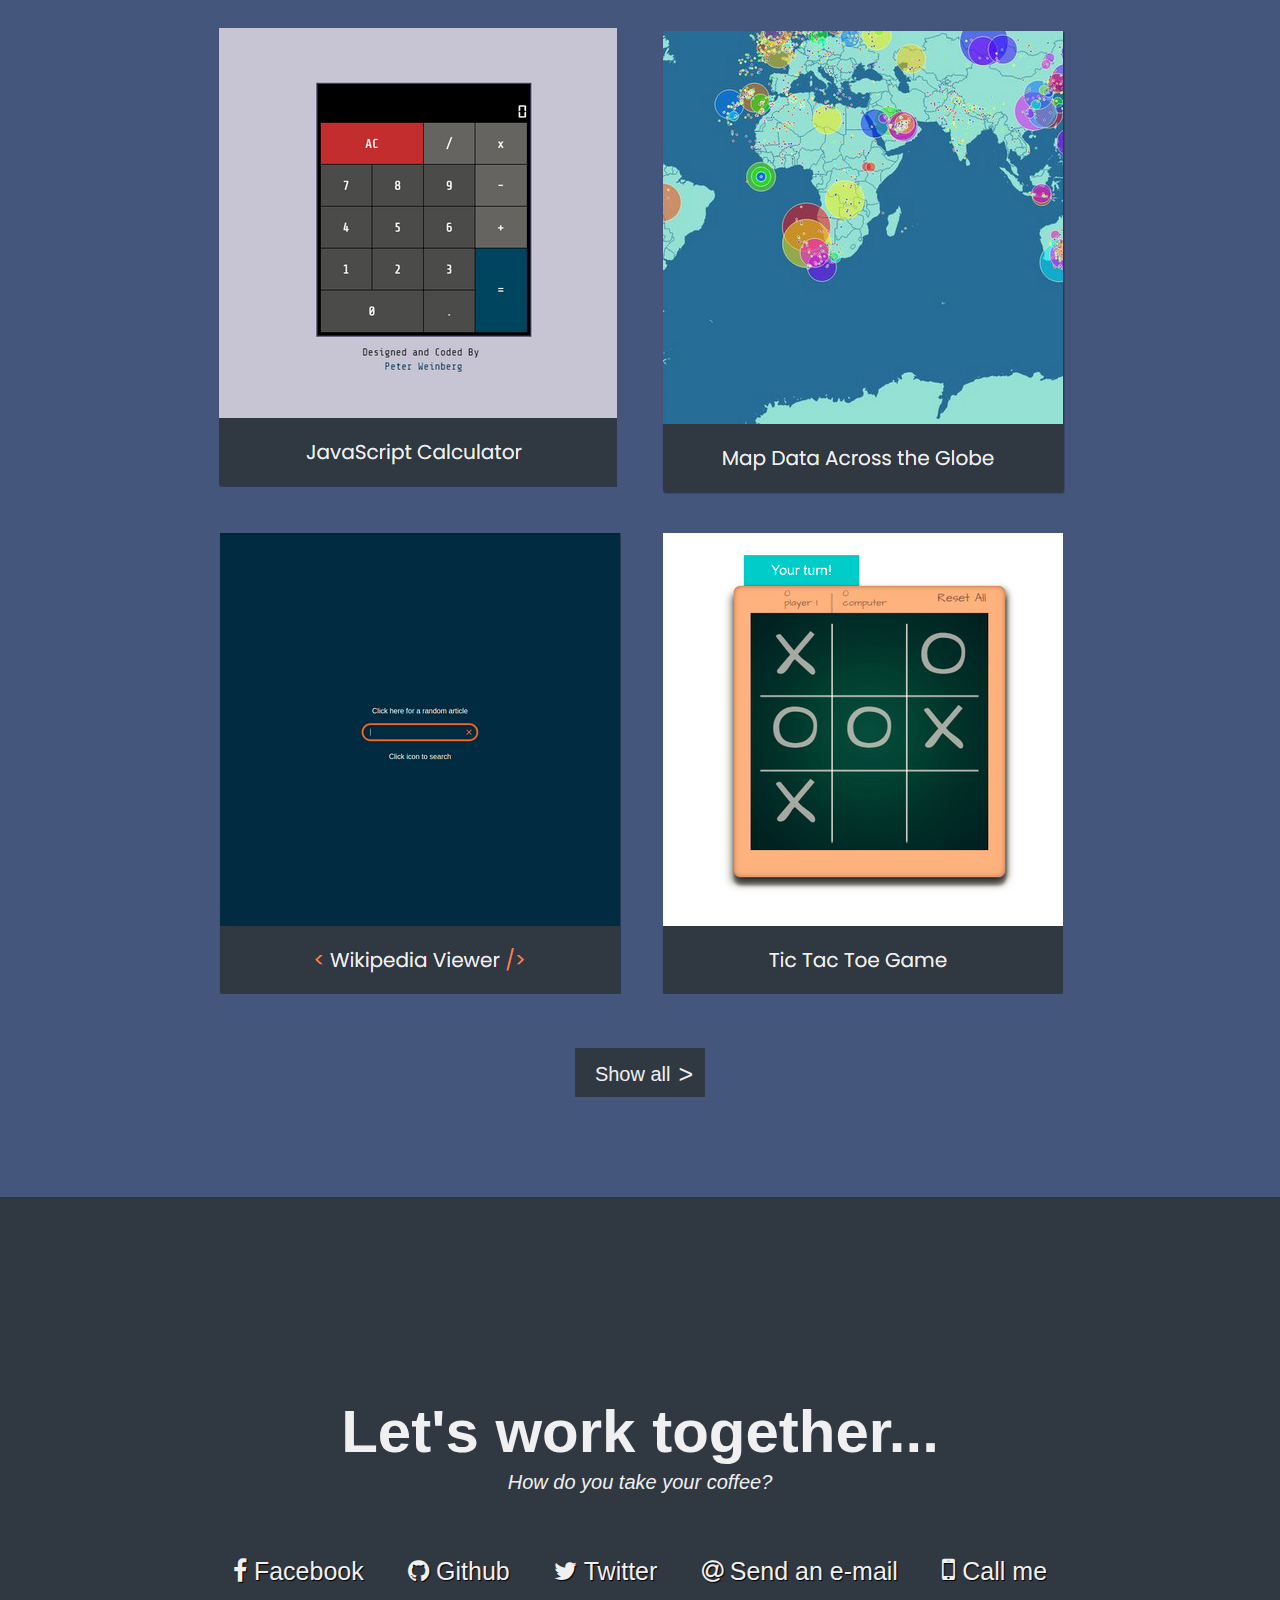
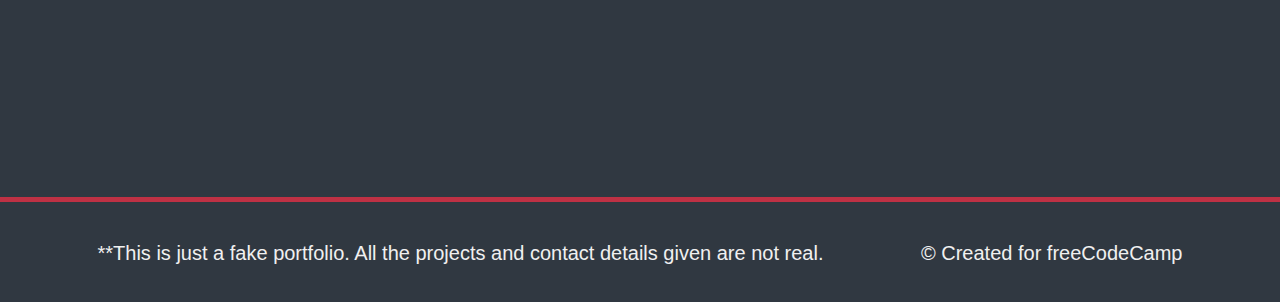
<file: Responsive Web Designing Projects/FCC Project-5/index.html>
<!DOCTYPE html>
<html lang="en">

<head>
    <meta charset="UTF-8">
    <meta http-equiv="X-UA-Compatible" content="IE=edge">
    <meta name="viewport" content="width=device-width, initial-scale=1.0">
    <link rel="stylesheet" href="css/styles.css">
    <link rel="stylesheet" href="https://cdnjs.cloudflare.com/ajax/libs/font-awesome/4.7.0/css/font-awesome.min.css">
    <title>Document</title>
</head>

<body>
    <nav id="navbar">
        <ul class="nav-links">
            <li><a href="#">About</a></li>
            <li><a href="#">Work</a></li>
            <li><a href="#">Contact</a></li>
        </ul>
    </nav>

    <section id="welcome-section">
        <div class="intro">
            <h1 class="center">Hey! I am Zayn</h1>
            <p class="center"><i>a web developer</i></p>
        </div>
    </section>

    <section class="projects" id="projects">
        <h2>These are some of my projects</h2>
        <hr>

        <div class="project-tile cards-sec">
            <div class="card">
                <figure>
                    <a href="">
                        <img src="img/pic1.png" alt="">
                    </a>
                </figure>
            </div>
            <div class="card">
                <figure>
                    <a href="">
                        <img src="img/pic2.png" alt="">
                    </a>
                </figure>
            </div>
            <div class="card">
                <figure>
                    <a href="">
                        <img src="img/pic3.png" alt="">
                    </a>
                </figure>
            </div>
            <div class="card">
                <figure>
                    <a href="">
                        <img src="img/pic4.png" alt="">
                    </a>
                </figure>
            </div>
            <div class="card">
                <figure>
                    <a href="">
                        <img src="img/pic5.png" alt="">
                    </a>
                </figure>
            </div>
            <div class="card">
                <figure>
                    <a href="">
                        <img src="img/pic6.png" alt="">
                    </a>
                </figure>
            </div>
        </div>

        <a href="" class="button">Show all</a>

    </section>

    <section class="contact">
        <h2 class="center">Let's work together...</h2>
        <p><i>How do you take your coffee?</i></p>
        <div class="contact-links">
            <a href="#" id="profile-link" target="_blank"><i class="fa fa-facebook"></i> Facebook</a>
            <a href="#" id="profile-link" target="_blank"><i class="fa fa-github"></i> Github</a>
            <a href="#" id="profile-link" target="_blank"><i class="fa fa-twitter"></i> Twitter</a>
            <a href="#" id="profile-link" target="_blank"><i class="fa fa-at"></i> Send an e-mail</a>
            <a href="#" id="profile-link" target="_blank"><i class="fa fa-mobile"></i> Call me</a>
        </div>
    </section>
    <footer>
        <p>**This is just a fake portfolio. All the projects and contact details given are not real. </p>
        <p>© Created for freeCodeCamp </p>
    </footer>
</body>

</html>
</file>
<file: Responsive Web Designing Projects/FCC Project-1/css/styles.css>
:root{
    --main-form-background:rgba(27, 27, 50, 0.8);;
}
* {
    margin: 0;
    padding: 0;
    font-family: 'poppins', sans-serif;
}
.background{
    background-image: linear-gradient(115deg, rgba(58, 58, 158, 0.8), rgba(136, 136, 206, 0.7)), url(../img/background.jpeg);
    background-attachment: fixed;
    background-position: center;
    height: 100%;
    padding-top: 40px;
}
.text-center{
    text-align: center;
}
header h1 {
    text-align: center;
    color: aliceblue;
    font-weight: 100;
    font-size: 2.6em;
}
header p{
    font-weight: 100;
    font-size: 1.4em;
    font-style: italic;
    color: aliceblue;
}

.container{
    margin: 30px auto 0 auto;
    max-width: 720px;
    background-color: var(--main-form-background);
    border-radius: 5px;
    padding: 40px;
    box-sizing: border-box;
}
label{
    display: block;
    width: 100%;
    color: #fff;
}
input ,select{
    display: block;
    width: 100%;
    height: 30px;
}
.inline{
    display: unset;
    width: unset;
}
.block{
    display: block;
}
.form-group{
    padding: 10px;
}
textarea{
    width: 100%;
}
label{
    font-size: 1.2em;
    margin: 10px 0;
}
.radio p{
    color: #fff;
    font-size: 18px;
    padding: 10px 0;
}
.checkbox label input ,.radio input{
    vertical-align: middle;
    width: 16px;
}
.text-area label{
    padding: 10px 0;
}
textarea{
    padding: 10px;
}
#submit{
    background-color: #37af65;
    border: none;
    color: #fff;
    font-size: 16px;
    height: 40px;
    cursor: pointer;
}
</file>
<file: Responsive Web Designing Projects/FCC Project-2/css/styles.css>
* {
    margin: 0;
    padding: 0;
    font-family: -apple-system, BlinkMacSystemFont, 'Segoe UI', 'Roboto', 'Helvetica Neue', Arial, sans-serif;
    color: #333;
}

#main {
    background-color: #eee;
    margin: 30px 10px;
    border-radius: 5px;
    text-align: center;
    padding: 0 20px;
}

#title {
    padding: 40px 0 20px 0;
}

#title h1 {
    font-size: 40px;
    padding-bottom: 20px;
}

figcaption {
    padding: 18px 0;
}

#img-div {
    background-color: white;
}

figure img {
    max-width: 100%;
    display: block;
    margin: 0 auto;
}

#tribute-info>h3 {
    padding: 40px 0;
}

#tribute-info>ul {
    margin: 0 auto;
    text-align: left;
    max-width: 500px;
}

#tribute-info ul li {
    padding: 10px 0;
}

li span {
    font-weight: 700;
}

.pm-qoute {
    padding: 30px;
    max-width: 550px;
    text-align: left;
    margin: 0 auto;
    font-style: italic;
}

.pm-name {
    padding: 20px 0;
}

.foot p {
    padding-bottom: 30px;
    font-size: 20px;
    font-weight: 600;
}

.foot p a:visited {
    color: #74638f;
}
</file>
<file: Responsive Web Designing Projects/FCC Project-3/styles.css>
:root{
    --font-color:#4d4e53;
    --code-bg:#f7f7f7;
}
*{
    margin: 0;
    padding: 0;
    font-family: Arial, Helvetica, sans-serif;
    box-sizing: border-box;
    scroll-behavior: smooth;
}
nav{
    width: 300px;
    border: 1px solid gray;
    border-right: 3px solid gray;
    position: fixed;
    top: 0;
    height: 100%;

}
nav > header > h1{
    font-weight: 100;
    font-size: 30px;
    padding: 20px 20px;
}
nav > a{
    display: block;
    text-decoration: none;
    color: black;
    border: 1px solid gray;
    border-right:none;
    padding: 12px 20px;
    font-size: 17px;
    color:var(--font-color) ;
}
nav > a:last-of-type{
    border: none;
}
.main-section{
    margin-top: 30px;
    margin-left: 350px;

}
.main-section > header{
    font-weight: 100;
    font-size: 30px;
}
.main-section > p{
    margin: 25px;
    color:var(--font-color);
}
.main-section > ul > li{
    margin: 20px 100px;
    color: var(--font-color);
}
.nested-list{
    margin-left: 60px;
}
.nested-list li{
    padding: 10px;
}
.main-section > code{
    display: block;
    background-color: var(--code-bg);
    color: var(--font-color);
    width: 90%;
    padding: 10px;
    line-height: 3;
    font-size: 12px;
    white-space: pre-line;
    border-radius: 5px;
    margin-left: 40px;
}
.mdn-ref{
    color: blue;
}
.mdn-ref:visited{
    color: blueviolet;    
}
@media (max-width:960px) {
    nav{
        position: static;
        width: 100%;
        height: 300px;
        overflow: scroll;
        overflow-x: hidden;

    }
    nav > header{
        text-align: center;
        position:sticky;
        top: 0;
        background-color: white;
        border-bottom: 1px solid black;
    }
    .main-section{
        margin-left:20px ;
    }
}
</file>
<file: Responsive Web Designing Projects/FCC Project-4/css/styles.css>
:root {
    --bg-color1:#eee;
    --bg-color2:#ddd;
}

.text-center{
    text-align: center;
}

* {
    margin: 0;
    padding: 0;
    scroll-behavior: smooth;
}

body {
    background-color: var(--bg-color1);
    font-family: Lato, sans-serif;
}

#header {
    position: sticky;
    top: 0;
    display: flex;
    background-color: var(--bg-color1);
    align-items: center;
    height: 80px;
    padding-left: 20px;
}

#header-image-div {
    width: 55%;
}

#header-img {
    height: 35px;
}

#nav-bar {
    width: 45%;
    display: flex;
    justify-content: space-evenly;
}

.nav-link {
    text-decoration: none;
    color: black;
}

.container {
    max-width: 1000px;
    margin: 0 auto;
    padding-bottom: 20px;
}

.mail-box {
    display: flex;
    flex-direction: column;
    align-items: center;
    margin-bottom: 130px;
  }
  
input[type="email"]{
    width: 250px;
    height: 25px;
    margin: 20px 0 10px 0;
    padding-left: 5px;
}
input[type="submit"] , .card-button{
    display: block;
    margin: 0 auto;
    background-color: gold;
    color: black;
    border: none;
    padding: 5px 20px;
    font-size: 15px;
    text-transform: uppercase;
    font-weight: 900;
}
.features{
    display: flex;
    width: 90%;
    margin: 0 auto;
}
.feat-sect{
    margin: 0 0 60px 60px;
}
.video{
    display: flex;
    justify-content: center;
    align-items: center;
    margin-bottom: 40px;
}
.cards-sect{
    display: flex;
    justify-content: space-between;
    width: 100%;
    margin-bottom: 30px;
}
.card{
    width: 32%;
    border: 1px solid black;

}
.card-heading{
    background-color:var(--bg-color2) ;
    text-transform: uppercase;
    padding: 15px 0;

}
.price-card{
    padding: 15px 0;
}
.card p{
    padding: 5px 0;
}

.card-button{
    font-weight: 200;
    margin: 20px auto;
    padding: 10px 20px;
}
footer{
    max-width: 1000px;
    background-color:var(--bg-color2);
    margin: 0 auto;
    padding: 20px 30px;
    text-align: right;
}
footer a{
    text-decoration: none;
    margin: 0 10px;
    color: black;
}
footer p{
    color: rgb(94, 94, 94);
    font-size: 15px;
    padding: 5px 0;
}

@media (max-width:600px) {
    #header{
        height: 100px;
    }
    #header-img {
        display: flex;
        justify-content: center;
        width: 100vw;
    }
    #nav-bar{
        flex-direction: column;
        text-align: center;
        width: 100vw;
    }
    #nav-link{
        padding: 5px 0;
    }
    .cards-sect{
        flex-direction: column;
        align-items: center;
        gap: 10px;
    }
    .card{
        width: 60%;
    }
}
</file>
<file: Responsive Web Designing Projects/FCC Project-5/css/styles.css>
/* EXTRAS */

:root {
    --main-white: #f0f0f0;
    --main-red: #be3144;
    --main-blue: #45567d;
    --main-gray: #303841;
}
.center{
    text-align: center;
}
*{
    margin: 0;
    padding: 0;
    font-family: "poopins",sans-serif;
}

/* NAVBAR */

nav{
    position: fixed;
    top: 0;
    z-index: 1;
    width: 100%;
    background-color: var(--main-red);
    border-bottom: 1px solid black;
    height: 70px;
    overflow: hidden;
}
.nav-links{
    display: flex;
    list-style: none;
    justify-content: right;
    align-items: center;
    height: 100%;   
    margin-right: 20px;
}
.nav-links > li > a{
    text-decoration: none;
    color: var(--main-white);
    font-size: 25px;
    padding: 30px 20px;
}
.nav-links > li > a:hover{
    background-color: var(--main-blue);
}

/* SECTION 1 */

#welcome-section{
    height: 100vh;
    background-image: linear-gradient(62deg, #3a3d40 0%, #181719 100%);
    display: flex;
    justify-content: center;
}
.intro{
    margin-top:350px;
}
.intro > h1{
    font-size: 60px;
    color: var(--main-white);
}
.intro p{
    color: var(--main-red);
    font-size: 35px;
    font-weight: lighter;
}

/* SECTION 2 */

.projects{
    background-color: var(--main-blue);
    padding-top: 100px;
    display: flex;
    flex-direction: column;
    align-items: center;
}
.projects > h2{
    text-align: center;
    font-size: 40px;
    color: var(--main-white);
    margin-bottom: 5px;
}
.projects > hr{
    width: 600px;
    margin: 0 auto;
    color: var(--main-white);
    margin-bottom: 70px;
}
.cards-sec{
    display: flex;
    justify-content: center;
    flex-wrap: wrap;
    gap: 30px 40px;
    max-width: 1500px;
}
.button{
    color: var(--main-white);
    margin: 50px 0 100px 0;
    padding: 10px 20px;
    background-color: var(--main-gray);
    font-size: 20px;
    text-decoration: none;
}
.button::after{
    content: ">";
    font-size: 25px;
    position: relative;
    top: 2px;
    left: 8px;
}
.button::after:hover{
    transform: translateX(20px);
}

.button:hover{
    background-color: var(--main-red);
    transition: background-color .5s linear;
}

/* SECTION 3 */

.contact{
    color: var(--main-white);
    background-color: var(--main-gray);
    display: flex;
    flex-direction: column;
    align-items: center;
    height: 400px;
    padding: 200px 0 0 0;
    border-bottom: 5px solid var(--main-red);
}
.contact h2{
    font-size: 60px;
}
.contact p{
    font-size: 20px;
    font-weight: normal;
    padding: 5px 0 60px 0;
}
.contact-links > a{
    color: var(--main-white);
    text-decoration: none;
    font-size: 25px;
    text-shadow: 1px 1px 1px black;
    padding: 10px 20px;
}
.contact-links > a:last-child > i{
    font-size: 30px;
}

/* FOOTER */

footer{
    background-color: var(--main-gray);
    display: flex;
    justify-content:space-evenly;
    height: 100px;
}
footer > p{
    margin: 40px 0;
    color: var(--main-white);
    font-size: 20px;
}



@media (max-width:900px) {
    .contact-links{
        display: flex;
        flex-wrap: wrap;
        justify-content: center;
    }
}
</file>
